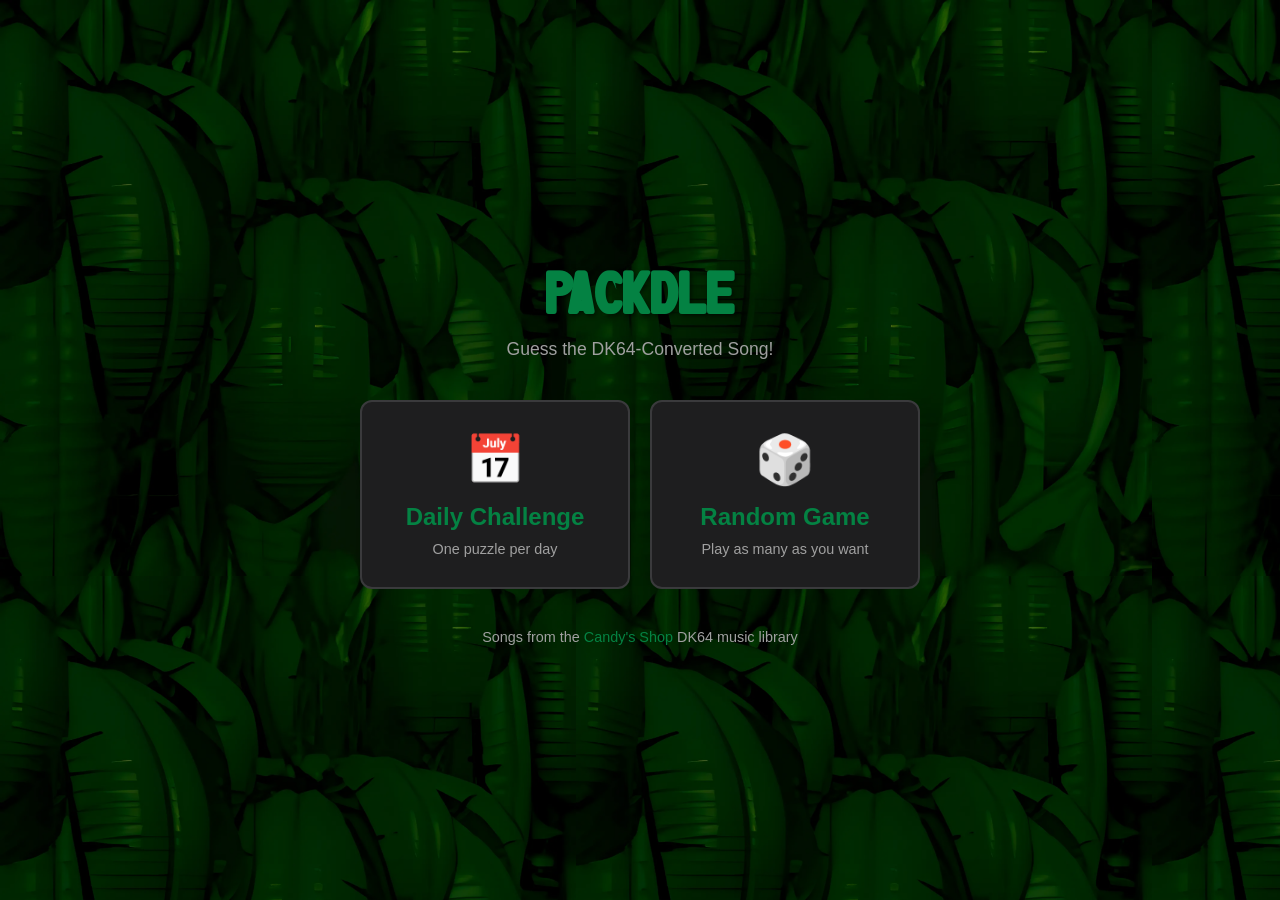
<file: index.html>
<!DOCTYPE html>
<html lang="en">
<head>
    <meta charset="UTF-8">
    <meta name="viewport" content="width=device-width, initial-scale=1.0">
    <title>Packdle - DK64 Song Guessing Game</title>
    <link rel="stylesheet" href="styles.css">
</head>
<body>
    <div class="container">
        <div class="header">
            <h1 class="title">PACKDLE</h1>
            <p class="subtitle">Guess the DK64-Converted Song!</p>
        </div>

        <div class="modes-grid">
            <a href="game.html?mode=daily" class="mode-card">
                <span class="mode-icon">📅</span>
                <h2>Daily Challenge</h2>
                <p>One puzzle per day</p>
            </a>

            <a href="game.html?mode=random" class="mode-card">
                <span class="mode-icon">🎲</span>
                <h2>Random Game</h2>
                <p>Play as many as you want</p>
            </a>
        </div>

        <div class="footer">
            <p>Songs from the <a href="https://github.com/theballaam96/candys-shop" target="_blank">Candy's Shop</a> DK64 music library</p>
        </div>
    </div>
</body>
</html>
</file>
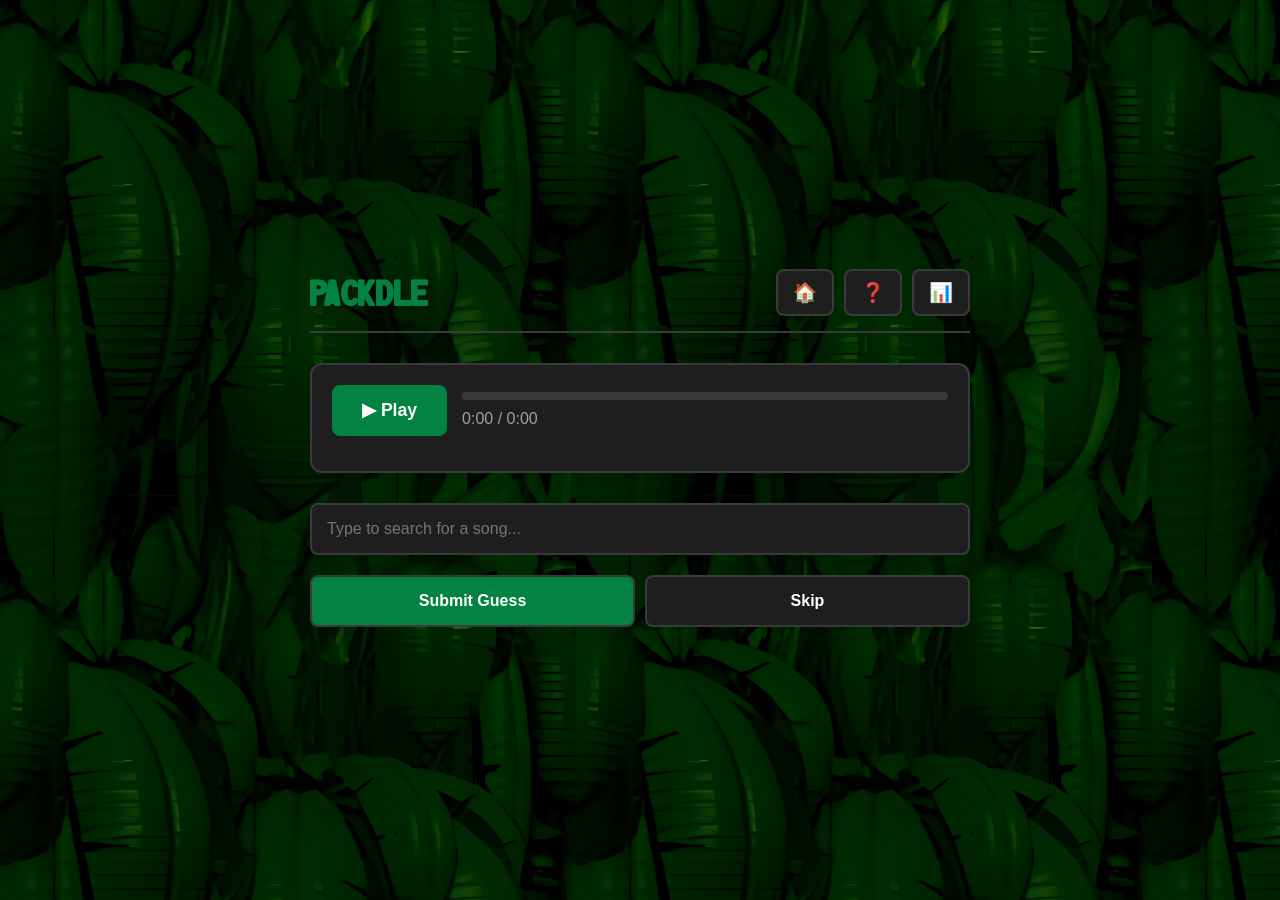
<file: game.html>
<!DOCTYPE html>
<html lang="en">
<head>
    <meta charset="UTF-8">
    <meta name="viewport" content="width=device-width, initial-scale=1.0">
    <title>Packdle - Play</title>
    <link rel="stylesheet" href="styles.css">
</head>
<body>
    <div class="game-container">
        <div class="game-header">
            <h1 class="game-title">PACKDLE</h1>
            <div class="header-buttons">
                <button class="icon-button" id="homeBtn" title="Home">🏠</button>
                <button class="icon-button" id="helpBtn" title="Help">❓</button>
                <button class="icon-button" id="statsBtn" title="Stats">📊</button>
            </div>
        </div>

        <div class="audio-player-container">
            <div class="audio-controls">
                <button class="play-button" id="playBtn">▶ Play</button>
                <div class="progress-info">
                    <div class="progress-bar">
                        <div class="progress-segments" id="progressSegments"></div>
                        <div class="progress-fill" id="progressFill"></div>
                    </div>
                    <span id="timeDisplay">0:00 / 0:00</span>
                </div>
            </div>
            <div id="playerContainer"></div>
        </div>

        <div class="attempts-container" id="attemptsContainer">
            <!-- Attempt tiles will be dynamically added here -->
        </div>

        <div class="guess-input-container">
            <input 
                type="text" 
                class="guess-input" 
                id="guessInput" 
                placeholder="Type to search for a song..."
                autocomplete="off"
            >
            <div class="autocomplete-dropdown" id="autocompleteDropdown"></div>
        </div>

        <div class="game-buttons">
            <button class="submit-button" id="submitBtn">Submit Guess</button>
            <button class="skip-button" id="skipBtn">Skip</button>
        </div>
    </div>

    <!-- Help Modal -->
    <div class="modal" id="helpModal">
        <div class="modal-content">
            <div class="modal-header">
                <h2 class="modal-title">How to Play</h2>
                <button class="close-button" id="closeHelp">×</button>
            </div>
            <div class="modal-body">
                <p>Listen to the intro of a DK64-converted song and guess the game and song name!</p>
                
                <h3>Rules</h3>
                <p>• You have 6 attempts to guess the correct song</p>
                <p>• Each wrong or skipped guess unlocks more of the song</p>
                <p>• Playback lengths: 1s, 2s, 4s, 7s, 11s, 16s</p>
                <p>• Type to search through the song list</p>
                
                <h3>Feedback Colors</h3>
                <p>🟩 Green = Correct song!</p>
                <p>🟨 Yellow = Right game, wrong song</p>
                <p>🟧 Orange = Shares tags (mood/style)</p>
                <p>⬛ Gray = Wrong game and song</p>
                
                <h3>Modes</h3>
                <p>📅 <strong>Daily Challenge:</strong> One puzzle per day, same for everyone</p>
                <p>🎲 <strong>Random Game:</strong> Unlimited random puzzles</p>
                
                <p style="margin-top: 20px; font-size: 0.9rem; color: var(--text-muted);">
                    Songs from the <a href="https://github.com/theballaam96/candys-shop" target="_blank" style="color: var(--donk-green);">Candy's Shop</a> DK64 music library
                </p>
            </div>
        </div>
    </div>

    <!-- Stats Modal -->
    <div class="modal" id="statsModal">
        <div class="modal-content">
            <div class="modal-header">
                <h2 class="modal-title">Statistics</h2>
                <button class="close-button" id="closeStats">×</button>
            </div>
            <div class="modal-body">
                <div class="stats-grid">
                    <div class="stat-card">
                        <div class="stat-value" id="gamesPlayed">0</div>
                        <div class="stat-label">Played</div>
                    </div>
                    <div class="stat-card">
                        <div class="stat-value" id="winRate">0</div>
                        <div class="stat-label">Win %</div>
                    </div>
                    <div class="stat-card">
                        <div class="stat-value" id="currentStreak">0</div>
                        <div class="stat-label">Current Streak</div>
                    </div>
                    <div class="stat-card">
                        <div class="stat-value" id="maxStreak">0</div>
                        <div class="stat-label">Max Streak</div>
                    </div>
                </div>
            </div>
        </div>
    </div>

    <!-- Game Over Modal -->
    <div class="modal" id="gameOverModal">
        <div class="modal-content">
            <div class="modal-header">
                <h2 class="modal-title" id="gameOverTitle">Game Over</h2>
                <button class="close-button" id="closeGameOver">×</button>
            </div>
            <div class="modal-body">
                <p id="gameOverMessage"></p>
                <h3 style="margin-top: 20px;">The song was:</h3>
                <p id="correctAnswer" style="font-size: 1.2rem; color: var(--donk-green); font-weight: bold;"></p>
                <button class="share-button" id="listenFullBtn" style="background: var(--card-bg); margin-top: 10px;">🎵 Listen to Full Song</button>
                <button class="share-button" id="shareBtn">Share Results</button>
                <button class="share-button" id="newGameBtn" style="background: var(--card-bg); margin-top: 10px;">New Random Game</button>
            </div>
        </div>
    </div>

    <script src="game.js"></script>
</body>
</html>
</file>
<file: styles.css>
@font-face {
    font-family: 'Jumpman';
    src: url('Jumpman.ttf') format('truetype');
    font-weight: normal;
    font-style: normal;
}

:root {
    --bg-color: #121213;
    --card-bg: #1e1e1f;
    --text-color: #ffffff;
    --text-muted: #a0a0a0;
    --donk-green: #048243;
    --correct: #538d4e;
    --present: #b59f3b;
    --absent: #3a3a3c;
    --border: #3a3a3c;
    --hover: #2a2a2b;
}

* {
    margin: 0;
    padding: 0;
    box-sizing: border-box;
}

body {
    font-family: 'Arial', sans-serif;
    background: linear-gradient(0deg, var(--donk-green) 0%, var(--donk-green) 100%);
    background-image: linear-gradient(rgba(0, 0, 0, 0.4), rgba(0, 0, 0, 0.4)), url('bgfinal.webp');
    background-repeat: repeat;
    background-attachment: scroll;
    background-size: 45%;
    color: var(--text-color);
    min-height: 100vh;
    display: flex;
    justify-content: center;
    align-items: center;
}

.container {
    max-width: 600px;
    width: 100%;
    padding: 20px;
}

.title {
    font-family: 'Jumpman', sans-serif;
    font-size: 4rem;
    text-align: center;
    color: var(--donk-green);
    text-shadow: 2px 2px 4px rgba(0, 0, 0, 0.5);
    margin-bottom: 10px;
}

.subtitle {
    text-align: center;
    color: var(--text-muted);
    font-size: 1.1rem;
    margin-bottom: 40px;
}

.modes-grid {
    display: grid;
    grid-template-columns: repeat(auto-fit, minmax(200px, 1fr));
    gap: 20px;
    margin-bottom: 40px;
}

.mode-card {
    background: var(--card-bg);
    border: 2px solid var(--border);
    border-radius: 12px;
    padding: 30px 20px;
    text-align: center;
    text-decoration: none;
    color: var(--text-color);
    transition: all 0.3s ease;
    cursor: pointer;
}

.mode-card:hover {
    background: var(--hover);
    border-color: var(--donk-green);
    transform: translateY(-5px);
    box-shadow: 0 5px 20px rgba(4, 130, 67, 0.3);
}

.mode-icon {
    font-size: 3rem;
    display: block;
    margin-bottom: 15px;
}

.mode-card h2 {
    font-size: 1.5rem;
    margin-bottom: 10px;
    color: var(--donk-green);
}

.mode-card p {
    color: var(--text-muted);
    font-size: 0.9rem;
}

.footer {
    text-align: center;
    color: var(--text-muted);
    font-size: 0.9rem;
}

.footer a {
    color: var(--donk-green);
    text-decoration: none;
}

.footer a:hover {
    text-decoration: underline;
}

/* Game Page Styles */
.game-container {
    max-width: 700px;
    width: 100%;
    padding: 20px;
    margin: 0 auto;
}

.game-header {
    display: flex;
    justify-content: space-between;
    align-items: center;
    margin-bottom: 30px;
    padding: 15px 0;
    border-bottom: 2px solid var(--border);
}

.game-title {
    font-family: 'Jumpman', sans-serif;
    font-size: 2.5rem;
    color: var(--donk-green);
    text-shadow: 2px 2px 4px rgba(0, 0, 0, 0.5);
}

.header-buttons {
    display: flex;
    gap: 10px;
}

.icon-button {
    background: var(--card-bg);
    border: 2px solid var(--border);
    color: var(--text-color);
    padding: 10px 15px;
    border-radius: 8px;
    cursor: pointer;
    font-size: 1.2rem;
    transition: all 0.2s ease;
}

.icon-button:hover {
    background: var(--hover);
    border-color: var(--donk-green);
}

.audio-player-container {
    background: var(--card-bg);
    border: 2px solid var(--border);
    border-radius: 12px;
    padding: 20px;
    margin-bottom: 30px;
}

.audio-controls {
    display: flex;
    align-items: center;
    gap: 15px;
    margin-bottom: 15px;
}

.play-button {
    background: var(--donk-green);
    border: none;
    color: var(--text-color);
    padding: 15px 30px;
    border-radius: 8px;
    cursor: pointer;
    font-size: 1.1rem;
    font-weight: bold;
    transition: all 0.2s ease;
}

.play-button:hover {
    background: #05a855;
    transform: scale(1.05);
}

.play-button:disabled {
    background: var(--absent);
    cursor: not-allowed;
    transform: none;
}

.progress-info {
    flex: 1;
    color: var(--text-muted);
}

.progress-bar {
    width: 100%;
    height: 8px;
    background: var(--absent);
    border-radius: 4px;
    overflow: hidden;
    margin-bottom: 10px;
    position: relative;
}

.progress-fill {
    height: 100%;
    background: var(--donk-green);
    width: 0%;
    transition: width 0.1s linear;
    position: relative;
    z-index: 2;
}

.progress-segments {
    position: absolute;
    top: 0;
    left: 0;
    width: 100%;
    height: 100%;
    display: flex;
    z-index: 1;
}

.progress-segment {
    height: 100%;
    border-right: 2px solid var(--bg-color);
    box-sizing: border-box;
}

.progress-segment.unlocked {
    background: rgba(4, 130, 67, 0.3);
}

.progress-segment.locked {
    background: transparent;
}

.attempts-container {
    margin-bottom: 30px;
}

.guess-row {
    margin-bottom: 15px;
}

.guess-location-name {
    font-weight: bold;
    margin-bottom: 8px;
    color: var(--text-color);
    font-size: 1.1rem;
}

.guess-cells-container {
    display: grid;
    grid-template-columns: repeat(3, 1fr);
    gap: 10px;
    margin-bottom: 10px;
}

.guess-cell {
    background: var(--card-bg);
    border: 2px solid var(--border);
    border-radius: 8px;
    padding: 12px;
    text-align: center;
    transition: all 0.3s ease;
}

.guess-cell.correct {
    background: var(--correct);
    border-color: var(--correct);
}

.guess-cell.present {
    background: var(--present);
    border-color: var(--present);
}

.guess-cell.absent {
    background: var(--absent);
    border-color: var(--absent);
}

.cell-label {
    font-size: 0.7rem;
    font-weight: bold;
    color: var(--text-muted);
    margin-bottom: 5px;
    letter-spacing: 0.5px;
}

.cell-value {
    font-size: 0.95rem;
    color: var(--text-color);
    font-weight: 500;
}

.tags-container {
    display: flex;
    flex-wrap: wrap;
    gap: 5px;
    justify-content: center;
    margin-top: 8px;
}

.tag-chip {
    padding: 4px 10px;
    border-radius: 12px;
    font-size: 0.75rem;
    font-weight: 600;
    border: 2px solid;
}

.tag-chip.tag-correct {
    background: var(--correct);
    border-color: var(--correct);
    color: var(--text-color);
}

.tag-chip.tag-absent {
    background: var(--absent);
    border-color: var(--absent);
    color: var(--text-muted);
}

.guess-input-container {
    position: relative;
    margin-bottom: 20px;
}

.guess-input {
    width: 100%;
    padding: 15px;
    background: var(--card-bg);
    border: 2px solid var(--border);
    border-radius: 8px;
    color: var(--text-color);
    font-size: 1rem;
}

.guess-input:focus {
    outline: none;
    border-color: var(--donk-green);
}

.autocomplete-dropdown {
    position: absolute;
    top: 100%;
    left: 0;
    right: 0;
    background: var(--card-bg);
    border: 2px solid var(--border);
    border-top: none;
    border-radius: 0 0 8px 8px;
    max-height: 200px;
    overflow-y: auto;
    z-index: 1000;
    display: none;
}

.autocomplete-dropdown.show {
    display: block;
}

.autocomplete-item {
    padding: 12px 15px;
    cursor: pointer;
    border-bottom: 1px solid var(--border);
}

.autocomplete-item:hover,
.autocomplete-item.selected {
    background: var(--hover);
}

.autocomplete-item:last-child {
    border-bottom: none;
}

.autocomplete-main {
    font-weight: 600;
    margin-bottom: 4px;
}

.autocomplete-details {
    font-size: 0.85rem;
    color: var(--text-muted);
    margin-bottom: 5px;
}

.autocomplete-tags {
    display: flex;
    flex-wrap: wrap;
    gap: 4px;
    margin-top: 5px;
}

.autocomplete-tags .tag-chip {
    font-size: 0.7rem;
    padding: 2px 8px;
}

.autocomplete-item.already-guessed {
    opacity: 0.6;
    background: var(--hover);
}

.game-buttons {
    display: flex;
    gap: 10px;
    margin-bottom: 20px;
}

.submit-button,
.skip-button {
    flex: 1;
    padding: 15px;
    border: 2px solid var(--border);
    border-radius: 8px;
    font-size: 1rem;
    font-weight: bold;
    cursor: pointer;
    transition: all 0.2s ease;
}

.submit-button {
    background: var(--donk-green);
    color: var(--text-color);
}

.submit-button:hover {
    background: #05a855;
}

.submit-button:disabled {
    background: var(--absent);
    cursor: not-allowed;
}

.skip-button {
    background: var(--card-bg);
    color: var(--text-color);
}

.skip-button:hover {
    background: var(--hover);
}

/* Modal Styles */
.modal {
    display: none;
    position: fixed;
    top: 0;
    left: 0;
    width: 100%;
    height: 100%;
    background: rgba(0, 0, 0, 0.8);
    z-index: 2000;
    justify-content: center;
    align-items: center;
}

.modal.show {
    display: flex;
}

.modal-content {
    background: var(--card-bg);
    border: 2px solid var(--border);
    border-radius: 12px;
    padding: 30px;
    max-width: 500px;
    width: 90%;
    max-height: 80vh;
    overflow-y: auto;
}

.modal-header {
    display: flex;
    justify-content: space-between;
    align-items: center;
    margin-bottom: 20px;
}

.modal-title {
    font-size: 1.8rem;
    color: var(--donk-green);
}

.close-button {
    background: none;
    border: none;
    color: var(--text-color);
    font-size: 2rem;
    cursor: pointer;
    padding: 0;
    width: 30px;
    height: 30px;
    line-height: 1;
}

.modal-body {
    color: var(--text-color);
}

.modal-body p {
    margin-bottom: 15px;
    line-height: 1.6;
}

.modal-body h3 {
    color: var(--donk-green);
    margin: 20px 0 10px;
}

.stats-grid {
    display: grid;
    grid-template-columns: repeat(2, 1fr);
    gap: 15px;
    margin: 20px 0;
}

.stat-card {
    background: var(--hover);
    padding: 20px;
    border-radius: 8px;
    text-align: center;
}

.stat-value {
    font-size: 2rem;
    font-weight: bold;
    color: var(--donk-green);
}

.stat-label {
    color: var(--text-muted);
    font-size: 0.9rem;
    margin-top: 5px;
}

.share-button {
    width: 100%;
    padding: 15px;
    background: var(--donk-green);
    color: var(--text-color);
    border: none;
    border-radius: 8px;
    font-size: 1rem;
    font-weight: bold;
    cursor: pointer;
    margin-top: 20px;
}

.share-button:hover {
    background: #05a855;
}

.autocomplete-item.already-guessed {
    opacity: 0.6;
    background: var(--hover);
}

@keyframes slideIn {
    from {
        opacity: 0;
        transform: translateY(-20px);
    }
    to {
        opacity: 1;
        transform: translateY(0);
    }
}

.attempt-tile {
    animation: slideIn 0.3s ease;
}

/* Responsive */
@media (max-width: 600px) {
    .title {
        font-size: 3rem;
    }
    
    .game-title {
        font-size: 2rem;
    }
    
    .modes-grid {
        grid-template-columns: 1fr;
    }
}
</file>
